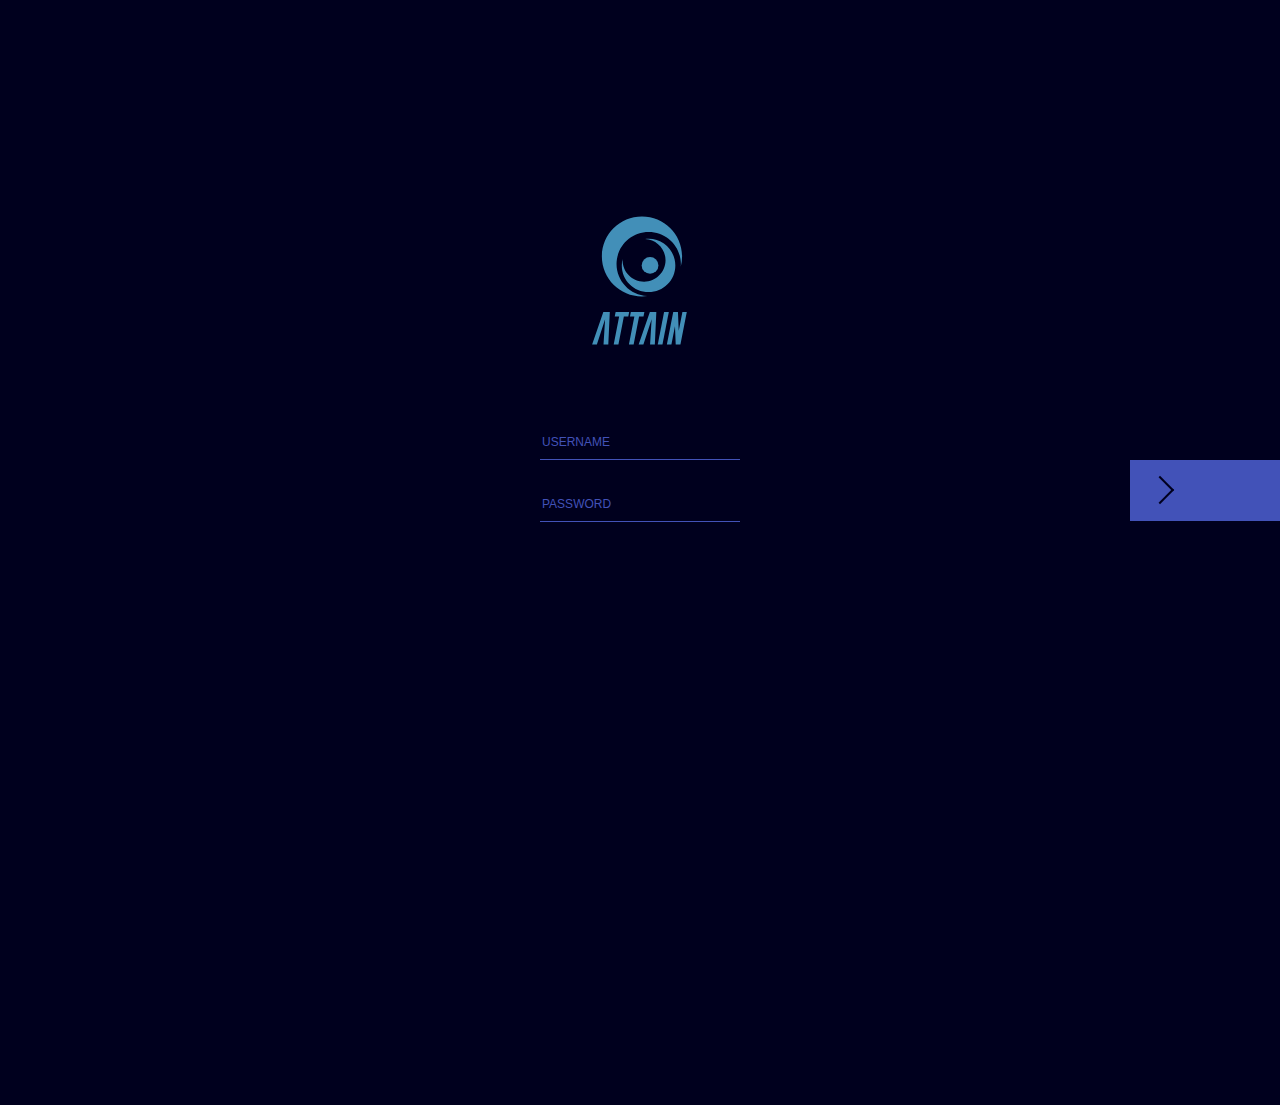
<file: index.html>
<!DOCTYPE html>
<html>
<head>
	<!-- FONTS -->
<!-- 	<link href='http://fonts.googleapis.com/css?family=Oswald:400,700|Open+Sans:700,400,300' rel='stylesheet' type='text/css'> -->


  <meta charset="utf-8">
  <meta name="mobile-web-app-capable" content="yes">
  <meta name="viewport" content="width=device-width, initial-scale=1.0, maximum-scale=1.0, user-scalable=no">
  <title>A NEW BREED</title> 

  <link rel="stylesheet" href="css/styles.css">
</head>
<body class="home-screen">


<div class="login-logo">
	<img src="img/attain-logo.svg">
</div>

<div class="login-holder">
	<div class="login-form">
		<form>
		  <input type="text" name="fname" placeholder="USERNAME"><br>
		  <input type="password" name="lname" placeholder="PASSWORD"><br>
		</form>
	</div>

	<a class="login-btn" href="data.html"></a>
</div>




<!-- 
  <script src="js/main.js"></script>
 -->

</body>
</html>
</file>
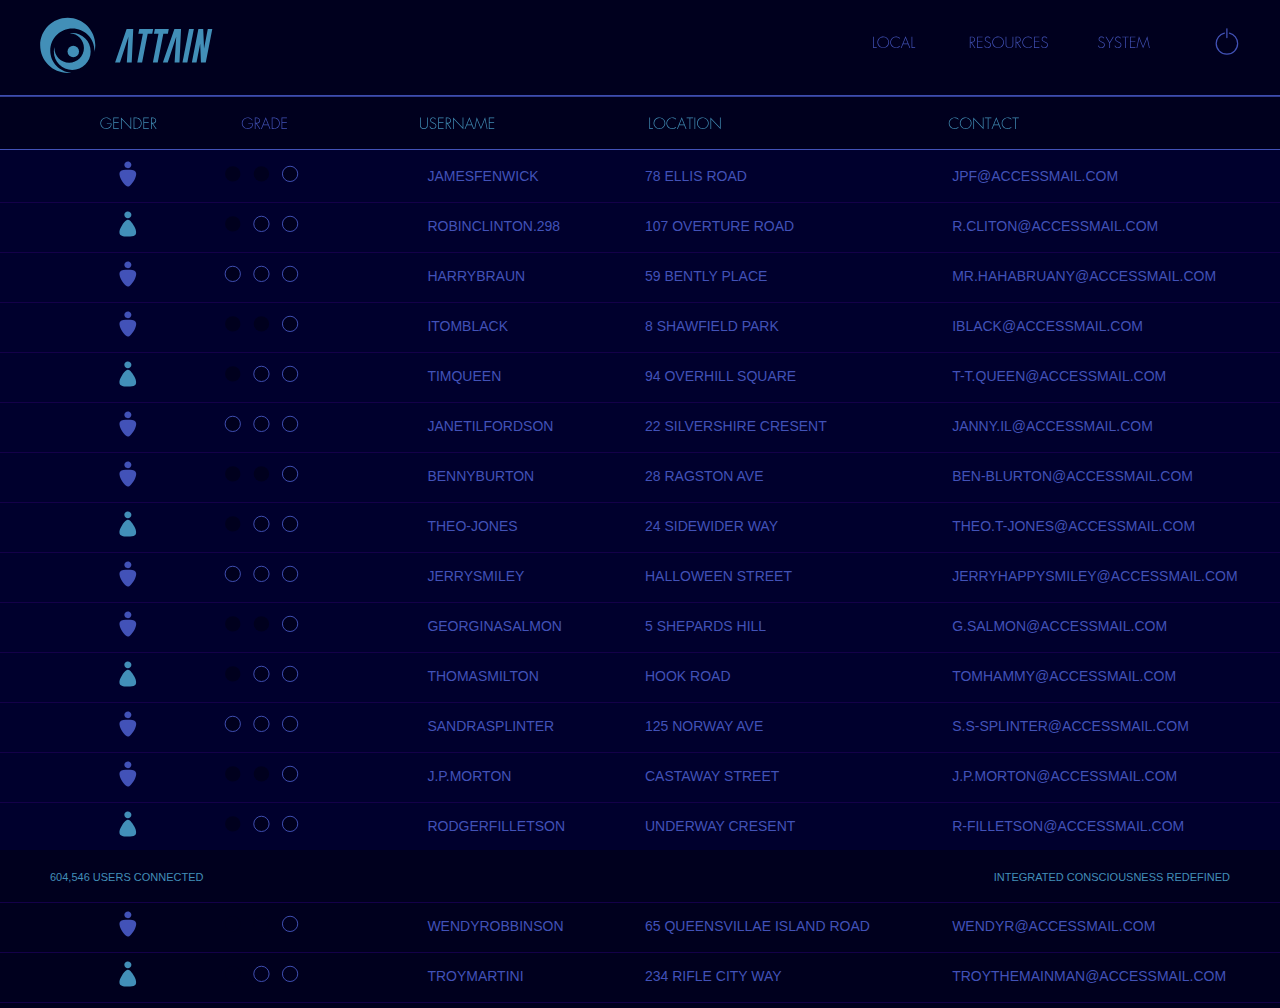
<file: data.html>
<!DOCTYPE html>
<html>
<head>
	<!-- FONTS -->
<!-- 	<link href='http://fonts.googleapis.com/css?family=Oswald:400,700|Open+Sans:700,400,300' rel='stylesheet' type='text/css'> -->


  <meta charset="utf-8">
  <meta name="mobile-web-app-capable" content="yes">
  <meta name="viewport" content="width=device-width, initial-scale=1.0, maximum-scale=1.0, user-scalable=no">
  <title>A NEW BREED</title> 

  <link rel="stylesheet" href="css/styles.css">
</head>
<body id="body-click" class="bg-lmain no-scroll">

<div class="data-header">
	<img src="img/data-header.svg">
</div>

<div class="data-all"> 


	<div id="data-confirm" class="data-confirm">
		<p>CONFIRM SELECTION?</p>
			<div class="data-confirm-btns">
			<a href="#" class="data-confirm-1">NO</a>
			<a href="#" class="data-confirm-2">YES</a>
		</div>
	</div>

	<!-- DATA START -->

	<div class="data-row">
			<img class="data-gender" src="img/data-gender-m.svg">
			<img class="data-grade" src="img/data-grade-1.svg">
			<p class="data-username">JAMESFENWICK</p>
			<p class="data-location">78 ELLIS ROAD</p>
			<p class="data-contact">JPF@accessmail.com</p>
		</div>

		<div class="data-row">
			<img class="data-gender" src="img/data-gender-f.svg">
			<img class="data-grade" src="img/data-grade-2.svg">
			<p class="data-username">ROBINCLINTON.298</p>
			<p class="data-location">107 OVERTURE ROAD</p>
			<p class="data-contact">R.Cliton@accessmail.com</p>
		</div>

		<div class="data-row">
			<img class="data-gender" src="img/data-gender-m.svg">
			<img class="data-grade" src="img/data-grade-3.svg">
			<p class="data-username">HARRYBRAUN</p>
			<p class="data-location">59 BENTLY PLACE</p>
			<p class="data-contact">MR.HAHABRUANY@accessmail.com</p>
		</div>

		<div class="data-row">
			<img class="data-gender" src="img/data-gender-m.svg">
			<img class="data-grade" src="img/data-grade-1.svg">
			<p class="data-username">ITOMBLACK</p>
			<p class="data-location">8 SHAWFIELD PARK</p>
			<p class="data-contact">iblack@accessmail.com</p>
		</div>

		<div class="data-row">
			<img class="data-gender" src="img/data-gender-f.svg">
			<img class="data-grade" src="img/data-grade-2.svg">
			<p class="data-username">TIMQUEEN</p>
			<p class="data-location">94 OVERHILL SQUARE</p>
			<p class="data-contact">t-t.queen@accessmail.com</p>
		</div>

		<div class="data-row">
			<img class="data-gender" src="img/data-gender-m.svg">
			<img class="data-grade" src="img/data-grade-3.svg">
			<p class="data-username">JANETILFORDSON</p>
			<p class="data-location">22 SILVERSHIRE CRESENT</p>
			<p class="data-contact">janny.il@accessmail.com</p>
		</div>

		<div class="data-row">
			<img class="data-gender" src="img/data-gender-m.svg">
			<img class="data-grade" src="img/data-grade-1.svg">
			<p class="data-username">BENNYBURTON</p>
			<p class="data-location">28 RAGSTON AVE</p>
			<p class="data-contact">Ben-Blurton@accessmail.com</p>
		</div>

		<div class="data-row">
			<img class="data-gender" src="img/data-gender-f.svg">
			<img class="data-grade" src="img/data-grade-2.svg">
			<p class="data-username">THEO-JONES</p>
			<p class="data-location">24 SIDEWIDER WAY</p>
			<p class="data-contact">Theo.T-Jones@accessmail.com</p>
		</div>

		<div class="data-row">
			<img class="data-gender" src="img/data-gender-m.svg">
			<img class="data-grade" src="img/data-grade-3.svg">
			<p class="data-username">JERRYSMILEY</p>
			<p class="data-location">HALLOWEEN STREET</p>
			<p class="data-contact">Jerryhappysmiley@accessmail.com</p>
		</div>

		<div class="data-row">
			<img class="data-gender" src="img/data-gender-m.svg">
			<img class="data-grade" src="img/data-grade-1.svg">
			<p class="data-username">GEORGINASALMON</p>
			<p class="data-location">5 SHEPARDS HILL</p>
			<p class="data-contact">G.Salmon@accessmail.com</p>
		</div>

		<div class="data-row">
			<img class="data-gender" src="img/data-gender-f.svg">
			<img class="data-grade" src="img/data-grade-2.svg">
			<p class="data-username">THOMASMILTON</p>
			<p class="data-location">HOOK ROAD</p>
			<p class="data-contact">TomHammy@accessmail.com</p>
		</div>

		<div class="data-row">
			<img class="data-gender" src="img/data-gender-m.svg">
			<img class="data-grade" src="img/data-grade-3.svg">
			<p class="data-username">SANDRASPLINTER</p>
			<p class="data-location">125 NORWAY AVE</p>
			<p class="data-contact">S.S-Splinter@accessmail.com</p>
		</div>

		<div class="data-row">
			<img class="data-gender" src="img/data-gender-m.svg">
			<img class="data-grade" src="img/data-grade-1.svg">
			<p class="data-username">J.P.MORTON</p>
			<p class="data-location">CASTAWAY STREET</p>
			<p class="data-contact">J.P.Morton@accessmail.com</p>
		</div>

		<div class="data-row">
			<img class="data-gender" src="img/data-gender-f.svg">
			<img class="data-grade" src="img/data-grade-2.svg">
			<p class="data-username">RODGERFILLETSON</p>
			<p class="data-location">UNDERWAY CRESENT</p>
			<p class="data-contact">R-Filletson@accessmail.com</p>
		</div>

		<div class="data-row">
			<img class="data-gender" src="img/data-gender-m.svg">
			<img class="data-grade" src="img/data-grade-3.svg">
			<p class="data-username">JOHNTAYOLR</p>
			<p class="data-location">13 RONALD ROAD</p>
			<p class="data-contact">Jj-Taylorsailor@accessmail.com</p>
		</div>

		<div class="data-row">
			<img class="data-gender" src="img/data-gender-m.svg">
			<img class="data-grade" src="img/data-grade-1.svg">
			<p class="data-username">WENDYROBBINSON</p>
			<p class="data-location">65 QUEENSVILLAE ISLAND ROAD</p>
			<p class="data-contact">wendyr@accessmail.com</p>
		</div>

		<div class="data-row">
			<img class="data-gender" src="img/data-gender-f.svg">
			<img class="data-grade" src="img/data-grade-2.svg">
			<p class="data-username">TROYMARTINI</p>
			<p class="data-location">234 RIFLE CITY WAY</p>
			<p class="data-contact">Troythemainman@accessmail.com</p>
		</div>

		<div class="data-row">
			<img class="data-gender" src="img/data-gender-m.svg">
			<img class="data-grade" src="img/data-grade-3.svg">
			<p class="data-username">FRANKYFINGERS</p>
			<p class="data-location">543 TOUCHWOOD ROAD</p>
			<p class="data-contact">f-fingers@accessmail.com</p>
		</div>

		<div class="data-row">
			<img class="data-gender" src="img/data-gender-m.svg">
			<img class="data-grade" src="img/data-grade-3.svg">
			<p class="data-username">SCARLETBLUEFOOT</p>
			<p class="data-location">140 SNAKE HILL</p>
			<p class="data-contact">scar.b.f@accessmail.com</p>
		</div>

		<div class="data-row">
			<img class="data-gender" src="img/data-gender-m.svg">
			<img class="data-grade" src="img/data-grade-1.svg">
			<p class="data-username">GILLHAILSTONE</p>
			<p class="data-location">9 PHILIPSON WALK</p>
			<p class="data-contact">gillyh@accessmail.com</p>
		</div>

		<div class="data-row">
			<img class="data-gender" src="img/data-gender-f.svg">
			<img class="data-grade" src="img/data-grade-2.svg">
			<p class="data-username">FREDHARRODS</p>
			<p class="data-location">43 REMMINGTON WALK</p>
			<p class="data-contact">fredhari@accessmail.com</p>
		</div>

		<div class="data-row">
			<img class="data-gender" src="img/data-gender-m.svg">
			<img class="data-grade" src="img/data-grade-3.svg">
			<p class="data-username">CLINTROBBINSON</p>
			<p class="data-location">32 WAYWARD ROAD</p>
			<p class="data-contact">clintyrobby@accessmail.com</p>
		</div>

		<div class="data-row">
			<img class="data-gender" src="img/data-gender-m.svg">
			<img class="data-grade" src="img/data-grade-1.svg">
			<p class="data-username">CONNIEWINKLE</p>
			<p class="data-location">1 TREEHOUSE GROVE</p>
			<p class="data-contact">conniewinky@accessmail.com</p>
		</div>

		<div class="data-row">
			<img class="data-gender" src="img/data-gender-f.svg">
			<img class="data-grade" src="img/data-grade-2.svg">
			<p class="data-username">EMILYGREEKY</p>
			<p class="data-location">6 FARNHAM ROAD</p>
			<p class="data-contact">EmilyGemail@accessmail.com</p>
		</div>

		<div class="data-row">
			<img class="data-gender" src="img/data-gender-m.svg">
			<img class="data-grade" src="img/data-grade-3.svg">
			<p class="data-username">JASPERRABBIT</p>
			<p class="data-location">56 WALKABOUT HILL</p>
			<p class="data-contact">jasperr@accessmail.com</p>
		</div>

		<div class="data-row">
			<img class="data-gender" src="img/data-gender-m.svg">
			<img class="data-grade" src="img/data-grade-1.svg">
			<p class="data-username">ROSEQUINTON</p>
			<p class="data-location">8 LAYOVER PLACE</p>
			<p class="data-contact">rosie-q@accessmail.com</p>
		</div>

		<div class="data-row">
			<img class="data-gender" src="img/data-gender-f.svg">
			<img class="data-grade" src="img/data-grade-2.svg">
			<p class="data-username">RICHARDOWENS</p>
			<p class="data-location">39 FIREPLACE WAY</p>
			<p class="data-contact">richyo@accessmail.com</p>
		</div>

	<div class="data-row">
			<img class="data-gender" src="img/data-gender-m.svg">
			<img class="data-grade" src="img/data-grade-3.svg">
			<p class="data-username">DONALDDRUCKTON</p>
			<p class="data-location">94UNCLE AVE</p>
			<p class="data-contact">DonDruck@accessmail.com</p>
		</div>

		<div class="data-row">
			<img class="data-gender" src="img/data-gender-m.svg">
			<img class="data-grade" src="img/data-grade-1.svg">
			<p class="data-username">MARGRETHOVER</p>
			<p class="data-location">4 RIPTIDE WALK</p>
			<p class="data-contact">maggiehover@accessmail.com</p>
		</div>

		<div class="data-row">
			<img class="data-gender" src="img/data-gender-f.svg">
			<img class="data-grade" src="img/data-grade-2.svg">
			<p class="data-username">ROMYSWITCHER</p>
			<p class="data-location">14 BLINKINGTON GROVE</p>
			<p class="data-contact">romyswitc@accessmail.com</p>
		</div>

		<div class="data-row">
			<img class="data-gender" src="img/data-gender-m.svg">
			<img class="data-grade" src="img/data-grade-3.svg">
			<p class="data-username">PETERPILSNER</p>
			<p class="data-location">5 CROSSOVER LANE</p>
			<p class="data-contact">petepil@accessmail.com</p>
		</div>

		<div class="data-row">
			<img class="data-gender" src="img/data-gender-m.svg">
			<img class="data-grade" src="img/data-grade-1.svg">
			<p class="data-username">CHISTOPHERPORWIGAN</p>
			<p class="data-location">47 SWEEEDISH LANE</p>
			<p class="data-contact">chrisykissy@accessmail.com</p>
		</div>

		<div class="data-row">
			<img class="data-gender" src="img/data-gender-f.svg">
			<img class="data-grade" src="img/data-grade-2.svg">
			<p class="data-username">KENNYKELOG</p>
			<p class="data-location">7 OCEAN WAY</p>
			<p class="data-contact">kennylogy@accessmail.com</p>
		</div>

		<div class="data-row">
			<img class="data-gender" src="img/data-gender-m.svg">
			<img class="data-grade" src="img/data-grade-3.svg">
			<p class="data-username">FRANKMARTIN</p>
			<p class="data-location">8 TUDOR ROAD</p>
			<p class="data-contact">f.martin@accessmail.com</p>
		</div>

		<div class="data-row">
			<img class="data-gender" src="img/data-gender-m.svg">
			<img class="data-grade" src="img/data-grade-1.svg">
			<p class="data-username">NINAMOON</p>
			<p class="data-location">174 KILLINGHAM PLACE</p>
			<p class="data-contact">nina-mlady@accessmail.com</p>
		</div>

		<div class="data-row">
			<img class="data-gender" src="img/data-gender-f.svg">
			<img class="data-grade" src="img/data-grade-2.svg">
			<p class="data-username">REBECCADORIAN</p>
			<p class="data-location">RONNY-WOOD WALK</p>
			<p class="data-contact">r-dory@accessmail.com</p>
		</div>

	<div class="data-row">
			<img class="data-gender" src="img/data-gender-m.svg">
			<img class="data-grade" src="img/data-grade-3.svg">
			<p class="data-username">RED DENVER</p>
			<p class="data-location">WALKINTON AVE</p>
			<p class="data-contact">R.Dog-D@accessmail.com</p>
		</div>

		<div class="data-row">
			<img class="data-gender" src="img/data-gender-m.svg">
			<img class="data-grade" src="img/data-grade-1.svg">
			<p class="data-username">DAISYGRAYTON</p>
			<p class="data-location">59 CRAWFORD BAY</p>
			<p class="data-contact">D.Greyt@accessmail.com</p>
		</div>

		<div class="data-row">
			<img class="data-gender" src="img/data-gender-f.svg">
			<img class="data-grade" src="img/data-grade-2.svg">
			<p class="data-username">PHILIPHAMM/p>
			<p class="data-location">312 ASHVILLE WAY</p>
			<p class="data-contact">philhamm@accessmail.com</p>
		</div>

		<div class="data-row">
			<img class="data-gender" src="img/data-gender-m.svg">
			<img class="data-grade" src="img/data-grade-3.svg">
			<p class="data-username">TONYMYERS</p>
			<p class="data-location">CRANKY AVE</p>
			<p class="data-contact">t.meyers@accessmail.com</p>
		</div>

		<div class="data-row">
			<img class="data-gender" src="img/data-gender-m.svg">
			<img class="data-grade" src="img/data-grade-1.svg">
			<p class="data-username">ZACHSCHOLES</p>
			<p class="data-location">34 ILSLINTON CRESENT</p>
			<p class="data-contact">Z.Scholes@accessmail.com</p>
		</div>

		<div class="data-row">
			<img class="data-gender" src="img/data-gender-f.svg">
			<img class="data-grade" src="img/data-grade-2.svg">
			<p class="data-username">STUARTZUCKERBERG</p>
			<p class="data-location">12 HEBREW WALK</p>
			<p class="data-contact">Stu-zuck@accessmail.com</p>
		</div>

		<div class="data-row">
			<img class="data-gender" src="img/data-gender-m.svg">
			<img class="data-grade" src="img/data-grade-3.svg">
			<p class="data-username">VICTORIAWOODCRAFT</p>
			<p class="data-location">521 OVERTURE WALK</p>
			<p class="data-contact">vickywood@accessmail.com</p>
		</div>

		<div class="data-row">
			<img class="data-gender" src="img/data-gender-m.svg">
			<img class="data-grade" src="img/data-grade-1.svg">
			<p class="data-username">JACKBURDOCK</p>
			<p class="data-location">132 STOCKNEWINGTON VALE</p>
			<p class="data-contact">Jackyb@accessmail.com</p>
		</div>

		<div class="data-row">
			<img class="data-gender" src="img/data-gender-f.svg">
			<img class="data-grade" src="img/data-grade-2.svg">
			<p class="data-username">IAINWHITESMITH</p>
			<p class="data-location">69 BEAVER LANE</p>
			<p class="data-contact">Iman.whitey@accessmail.com</p>
		</div>



<!-- DATA END -->

</div> <!-- close data-all -->

<div class="data-footer">
	<p>604,546 users connected</p>
	<p>integrated consciousness redefined</p>
</div>

<div id="black-fade" class="black-fade"></div>

  <script src="js/main.js"></script>


</body>
</html>
</file>
<file: css/styles.css>
/* line 5, /Users/BIT/Documents/Design/Repos/new-breed/src/sass/_normalize.scss */
html {
  font-family: sans-serif;
  -ms-text-size-adjust: 100%;
  -webkit-text-size-adjust: 100%; }

/* line 12, /Users/BIT/Documents/Design/Repos/new-breed/src/sass/_normalize.scss */
body {
  margin: 0; }

/* line 31, /Users/BIT/Documents/Design/Repos/new-breed/src/sass/_normalize.scss */
article, aside, details, figcaption, figure, footer, header, hgroup, main, nav, section, summary {
  display: block; }

/* line 40, /Users/BIT/Documents/Design/Repos/new-breed/src/sass/_normalize.scss */
audio, canvas, progress, video {
  display: inline-block;
  /* 1 */
  vertical-align: baseline;
  /* 2 */ }

/* line 47, /Users/BIT/Documents/Design/Repos/new-breed/src/sass/_normalize.scss */
audio:not([controls]) {
  display: none;
  height: 0; }

/* line 55, /Users/BIT/Documents/Design/Repos/new-breed/src/sass/_normalize.scss */
[hidden], template {
  display: none; }

/* line 63, /Users/BIT/Documents/Design/Repos/new-breed/src/sass/_normalize.scss */
a {
  background: transparent; }

/* line 69, /Users/BIT/Documents/Design/Repos/new-breed/src/sass/_normalize.scss */
a:active, a:hover {
  outline: 0; }

/* line 77, /Users/BIT/Documents/Design/Repos/new-breed/src/sass/_normalize.scss */
abbr[title] {
  border-bottom: 1px dotted; }

/* line 83, /Users/BIT/Documents/Design/Repos/new-breed/src/sass/_normalize.scss */
b, strong {
  font-weight: bold; }

/* line 88, /Users/BIT/Documents/Design/Repos/new-breed/src/sass/_normalize.scss */
dfn {
  font-style: italic; }

/* line 93, /Users/BIT/Documents/Design/Repos/new-breed/src/sass/_normalize.scss */
h1 {
  font-size: 2em;
  margin: 0.67em 0; }

/* line 99, /Users/BIT/Documents/Design/Repos/new-breed/src/sass/_normalize.scss */
mark {
  background: #ff0;
  color: #000; }

/* line 105, /Users/BIT/Documents/Design/Repos/new-breed/src/sass/_normalize.scss */
small {
  font-size: 80%; }

/* line 111, /Users/BIT/Documents/Design/Repos/new-breed/src/sass/_normalize.scss */
sub, sup {
  font-size: 75%;
  line-height: 0;
  position: relative;
  vertical-align: baseline; }

/* line 118, /Users/BIT/Documents/Design/Repos/new-breed/src/sass/_normalize.scss */
sup {
  top: -0.5em; }

/* line 122, /Users/BIT/Documents/Design/Repos/new-breed/src/sass/_normalize.scss */
sub {
  bottom: -0.25em; }

/* line 130, /Users/BIT/Documents/Design/Repos/new-breed/src/sass/_normalize.scss */
img {
  border: 0; }

/* line 135, /Users/BIT/Documents/Design/Repos/new-breed/src/sass/_normalize.scss */
svg:not(:root) {
  overflow: hidden; }

/* line 143, /Users/BIT/Documents/Design/Repos/new-breed/src/sass/_normalize.scss */
figure {
  margin: 1em 40px; }

/* line 148, /Users/BIT/Documents/Design/Repos/new-breed/src/sass/_normalize.scss */
hr {
  -moz-box-sizing: content-box;
  -webkit-box-sizing: content-box;
  box-sizing: content-box;
  height: 0; }

/* line 155, /Users/BIT/Documents/Design/Repos/new-breed/src/sass/_normalize.scss */
pre {
  overflow: auto; }

/* line 163, /Users/BIT/Documents/Design/Repos/new-breed/src/sass/_normalize.scss */
code, kbd, pre, samp {
  font-family: monospace, monospace;
  font-size: 1em; }

/* line 182, /Users/BIT/Documents/Design/Repos/new-breed/src/sass/_normalize.scss */
button, input, optgroup, select, textarea {
  color: inherit;
  font: inherit;
  margin: 0; }

/* line 189, /Users/BIT/Documents/Design/Repos/new-breed/src/sass/_normalize.scss */
button {
  overflow: visible; }

/* line 198, /Users/BIT/Documents/Design/Repos/new-breed/src/sass/_normalize.scss */
button, select {
  text-transform: none; }

/* line 208, /Users/BIT/Documents/Design/Repos/new-breed/src/sass/_normalize.scss */
button, html input[type="button"], input[type="reset"], input[type="submit"] {
  -webkit-appearance: button;
  /* 2 */
  cursor: pointer;
  /* 3 */ }

/* line 215, /Users/BIT/Documents/Design/Repos/new-breed/src/sass/_normalize.scss */
button[disabled], html input[disabled] {
  cursor: default; }

/* line 221, /Users/BIT/Documents/Design/Repos/new-breed/src/sass/_normalize.scss */
button::-moz-focus-inner, input::-moz-focus-inner {
  border: 0;
  padding: 0; }

/* line 228, /Users/BIT/Documents/Design/Repos/new-breed/src/sass/_normalize.scss */
input {
  line-height: normal; }

/* line 238, /Users/BIT/Documents/Design/Repos/new-breed/src/sass/_normalize.scss */
input[type="checkbox"], input[type="radio"] {
  -webkit-box-sizing: border-box;
  -moz-box-sizing: border-box;
  box-sizing: border-box;
  padding: 0; }

/* line 247, /Users/BIT/Documents/Design/Repos/new-breed/src/sass/_normalize.scss */
input[type="number"]::-webkit-inner-spin-button, input[type="number"]::-webkit-outer-spin-button {
  height: auto; }

/* line 253, /Users/BIT/Documents/Design/Repos/new-breed/src/sass/_normalize.scss */
input[type="search"] {
  -webkit-appearance: textfield;
  -moz-box-sizing: content-box;
  -webkit-box-sizing: content-box;
  box-sizing: content-box; }

/* line 263, /Users/BIT/Documents/Design/Repos/new-breed/src/sass/_normalize.scss */
input[type="search"]::-webkit-search-cancel-button, input[type="search"]::-webkit-search-decoration {
  -webkit-appearance: none; }

/* line 268, /Users/BIT/Documents/Design/Repos/new-breed/src/sass/_normalize.scss */
fieldset {
  border: 1px solid #c0c0c0;
  margin: 0 2px;
  padding: 0.35em 0.625em 0.75em; }

/* line 276, /Users/BIT/Documents/Design/Repos/new-breed/src/sass/_normalize.scss */
legend {
  border: 0;
  padding: 0; }

/* line 282, /Users/BIT/Documents/Design/Repos/new-breed/src/sass/_normalize.scss */
textarea {
  overflow: auto; }

/* line 288, /Users/BIT/Documents/Design/Repos/new-breed/src/sass/_normalize.scss */
optgroup {
  font-weight: bold; }

/* line 296, /Users/BIT/Documents/Design/Repos/new-breed/src/sass/_normalize.scss */
table {
  border-collapse: collapse;
  border-spacing: 0; }

/* line 302, /Users/BIT/Documents/Design/Repos/new-breed/src/sass/_normalize.scss */
td, th {
  padding: 0; }

/* line 25, /Users/BIT/Documents/Design/Repos/new-breed/src/sass/_variables.scss */
*, *::before, *:after {
  -webkit-box-sizing: border-box;
  -moz-box-sizing: border-box;
  box-sizing: border-box;
  -webkit-font-smoothing: antialiased; }

/* line 31, /Users/BIT/Documents/Design/Repos/new-breed/src/sass/_variables.scss */
ul {
  padding: 0;
  list-style: none; }

/* line 17, /Users/BIT/Documents/Design/Repos/new-breed/src/sass/styles.scss */
html, body {
  font-family: 'futura light', 'future', helvetica, arial, sans-serif;
  font-size: 14px;
  background-color: #00001E;
  height: 100%;
  -webkit-box-sizing: border-box;
  -moz-box-sizing: border-box;
  -o-box-sizing: border-box;
  -ms-box-sizing: border-box;
  box-sizing: border-box; }

/* line 25, /Users/BIT/Documents/Design/Repos/new-breed/src/sass/styles.scss */
div {
  -webkit-box-sizing: border-box;
  -moz-box-sizing: border-box;
  -o-box-sizing: border-box;
  -ms-box-sizing: border-box;
  box-sizing: border-box; }

/* line 29, /Users/BIT/Documents/Design/Repos/new-breed/src/sass/styles.scss */
input {
  line-height: normal;
  background: none;
  border: none;
  border-bottom: solid 1px #4252B8;
  width: 200px;
  margin: auto;
  color: #4252B8;
  font-weight: 100;
  text-transform: uppercase; }

/* line 41, /Users/BIT/Documents/Design/Repos/new-breed/src/sass/styles.scss */
.home-screen {
  overflow: hidden; }

/* line 45, /Users/BIT/Documents/Design/Repos/new-breed/src/sass/styles.scss */
.bg-lmain {
  background-color: #00002D; }

/* line 49, /Users/BIT/Documents/Design/Repos/new-breed/src/sass/styles.scss */
.login-btn {
  width: 150px;
  height: 61px;
  position: absolute;
  right: 0;
  top: 50%;
  background: #4252B8;
  -webkit-transition: all 0.85s;
  transition: all 0.85s; }
  /* line 59, /Users/BIT/Documents/Design/Repos/new-breed/src/sass/styles.scss */
  .login-btn::after {
    content: "";
    position: absolute;
    width: 20px;
    height: 20px;
    border-bottom: solid 2px #00001E;
    border-left: solid 2px #00001E;
    margin-left: 20px;
    margin-top: 20px;
    -webkit-transform: rotate(225deg);
    -ms-transform: rotate(225deg);
    transform: rotate(225deg);
    -webkit-transition: all 0.3s;
    transition: all 0.3s; }
  /* line 73, /Users/BIT/Documents/Design/Repos/new-breed/src/sass/styles.scss */
  .login-btn:hover {
    background: #428FB8; }
    /* line 76, /Users/BIT/Documents/Design/Repos/new-breed/src/sass/styles.scss */
    .login-btn:hover::after {
      margin-left: 50px; }

/* line 84, /Users/BIT/Documents/Design/Repos/new-breed/src/sass/styles.scss */
.login-holder {
  width: 100%;
  position: relative; }

/* line 89, /Users/BIT/Documents/Design/Repos/new-breed/src/sass/styles.scss */
.login-form {
  width: 200px;
  display: block;
  margin: auto; }
  /* line 94, /Users/BIT/Documents/Design/Repos/new-breed/src/sass/styles.scss */
  .login-form input {
    padding-top: 37px;
    padding-bottom: 10px;
    font-size: 12px; }
  /* line 100, /Users/BIT/Documents/Design/Repos/new-breed/src/sass/styles.scss */
  .login-form ::-webkit-input-placeholder {
    /* WebKit browsers */
    color: #4252B8; }
    /* line 103, /Users/BIT/Documents/Design/Repos/new-breed/src/sass/styles.scss */
    .login-form ::-webkit-input-placeholder ::-moz-placeholder {
      /* Mozilla Firefox 19+ */
      color: #4252B8;
      opacity: 1; }

/* line 111, /Users/BIT/Documents/Design/Repos/new-breed/src/sass/styles.scss */
.login-logo {
  display: block;
  margin: auto;
  width: 100px;
  margin-top: 16%;
  margin-bottom: 40px; }

/* line 120, /Users/BIT/Documents/Design/Repos/new-breed/src/sass/styles.scss */
.data-header {
  width: 100%;
  float: left; }
  /* line 124, /Users/BIT/Documents/Design/Repos/new-breed/src/sass/styles.scss */
  .data-header img {
    width: 100%;
    border-bottom: solid 1px #4252B8; }

/* line 130, /Users/BIT/Documents/Design/Repos/new-breed/src/sass/styles.scss */
.data-all {
  width: 100%;
  height: 95%;
  overflow: scroll; }
  /* line 136, /Users/BIT/Documents/Design/Repos/new-breed/src/sass/styles.scss */
  .data-all p {
    margin-top: 0;
    margin-bottom: 0; }

/* line 142, /Users/BIT/Documents/Design/Repos/new-breed/src/sass/styles.scss */
.data-row {
  width: 100%;
  border-bottom: solid 1px #140049;
  height: 50px;
  float: left;
  color: #4252B8;
  padding-top: 6px;
  -webkit-transition: all 0.3s;
  transition: all 0.3s; }
  /* line 152, /Users/BIT/Documents/Design/Repos/new-breed/src/sass/styles.scss */
  .data-row p {
    margin-top: 9px;
    text-transform: uppercase; }
  /* line 157, /Users/BIT/Documents/Design/Repos/new-breed/src/sass/styles.scss */
  .data-row:hover {
    background: rgba(66, 82, 184, 0.2); }

/* line 162, /Users/BIT/Documents/Design/Repos/new-breed/src/sass/styles.scss */
.data-gender {
  width: 26px;
  height: 30px;
  float: left;
  margin-left: 9%; }

/* line 169, /Users/BIT/Documents/Design/Repos/new-breed/src/sass/styles.scss */
.data-grade {
  width: 75px;
  height: 30px;
  float: left;
  margin-left: 6.5%; }

/* line 176, /Users/BIT/Documents/Design/Repos/new-breed/src/sass/styles.scss */
.data-username {
  width: 10%;
  float: left;
  margin-left: 10%; }

/* line 182, /Users/BIT/Documents/Design/Repos/new-breed/src/sass/styles.scss */
.data-location {
  width: 20%;
  float: left;
  margin-left: 7%; }

/* line 188, /Users/BIT/Documents/Design/Repos/new-breed/src/sass/styles.scss */
.data-contact {
  width: 20%;
  float: left;
  margin-left: 4%; }

/* line 194, /Users/BIT/Documents/Design/Repos/new-breed/src/sass/styles.scss */
.no-scroll {
  height: 100%;
  overflow: hidden; }

/* line 199, /Users/BIT/Documents/Design/Repos/new-breed/src/sass/styles.scss */
.data-confirm {
  position: absolute;
  right: -500px;
  top: 200px;
  width: 25%;
  height: 300px;
  background-color: #00001E;
  opacity: 0.9;
  text-align: center;
  padding-top: 100px;
  -webkit-transition: all 0.85s;
  transition: all 0.85s; }
  /* line 212, /Users/BIT/Documents/Design/Repos/new-breed/src/sass/styles.scss */
  .data-confirm p {
    width: 100%;
    color: #428FB8;
    font-size: 18px;
    margin-bottom: 50px; }

/* line 221, /Users/BIT/Documents/Design/Repos/new-breed/src/sass/styles.scss */
.data-confirm-1, .data-confirm-2 {
  width: 45%;
  height: 50px;
  background-color: #4252B8;
  text-align: center;
  float: left;
  padding-top: 16px;
  text-transform: none;
  text-decoration: none;
  color: #00001E;
  -webkit-transition: all 0.85s;
  transition: all 0.85s; }
  /* line 234, /Users/BIT/Documents/Design/Repos/new-breed/src/sass/styles.scss */
  .data-confirm-1:hover, .data-confirm-2:hover {
    background-color: #00DEFE; }

/* line 240, /Users/BIT/Documents/Design/Repos/new-breed/src/sass/styles.scss */
.data-confirm-2 {
  margin-left: 10%;
  background-color: #428FB8; }

/* line 246, /Users/BIT/Documents/Design/Repos/new-breed/src/sass/styles.scss */
.confirm-move {
  right: 37.5%; }

/* line 250, /Users/BIT/Documents/Design/Repos/new-breed/src/sass/styles.scss */
.black-fade {
  position: fixed;
  top: 0;
  width: 100%;
  height: 0;
  background-color: #00001E;
  opacity: 0;
  -webkit-transition: all 0.85s;
  transition: all 0.85s; }

/* line 261, /Users/BIT/Documents/Design/Repos/new-breed/src/sass/styles.scss */
.display {
  height: 100%; }

/* line 265, /Users/BIT/Documents/Design/Repos/new-breed/src/sass/styles.scss */
.opacity-1 {
  opacity: 1; }

/* line 269, /Users/BIT/Documents/Design/Repos/new-breed/src/sass/styles.scss */
.opacity-0 {
  opacity: 0; }

/* line 274, /Users/BIT/Documents/Design/Repos/new-breed/src/sass/styles.scss */
.data-footer {
  position: absolute;
  width: 100%;
  bottom: 0;
  height: 50px;
  background-color: #00001E;
  color: #428FB8;
  padding: 10px 50px; }
  /* line 283, /Users/BIT/Documents/Design/Repos/new-breed/src/sass/styles.scss */
  .data-footer p {
    font-size: 11px;
    text-transform: uppercase; }
  /* line 288, /Users/BIT/Documents/Design/Repos/new-breed/src/sass/styles.scss */
  .data-footer p:first-child {
    float: left; }
  /* line 292, /Users/BIT/Documents/Design/Repos/new-breed/src/sass/styles.scss */
  .data-footer p:last-child {
    float: right; }
</file>
